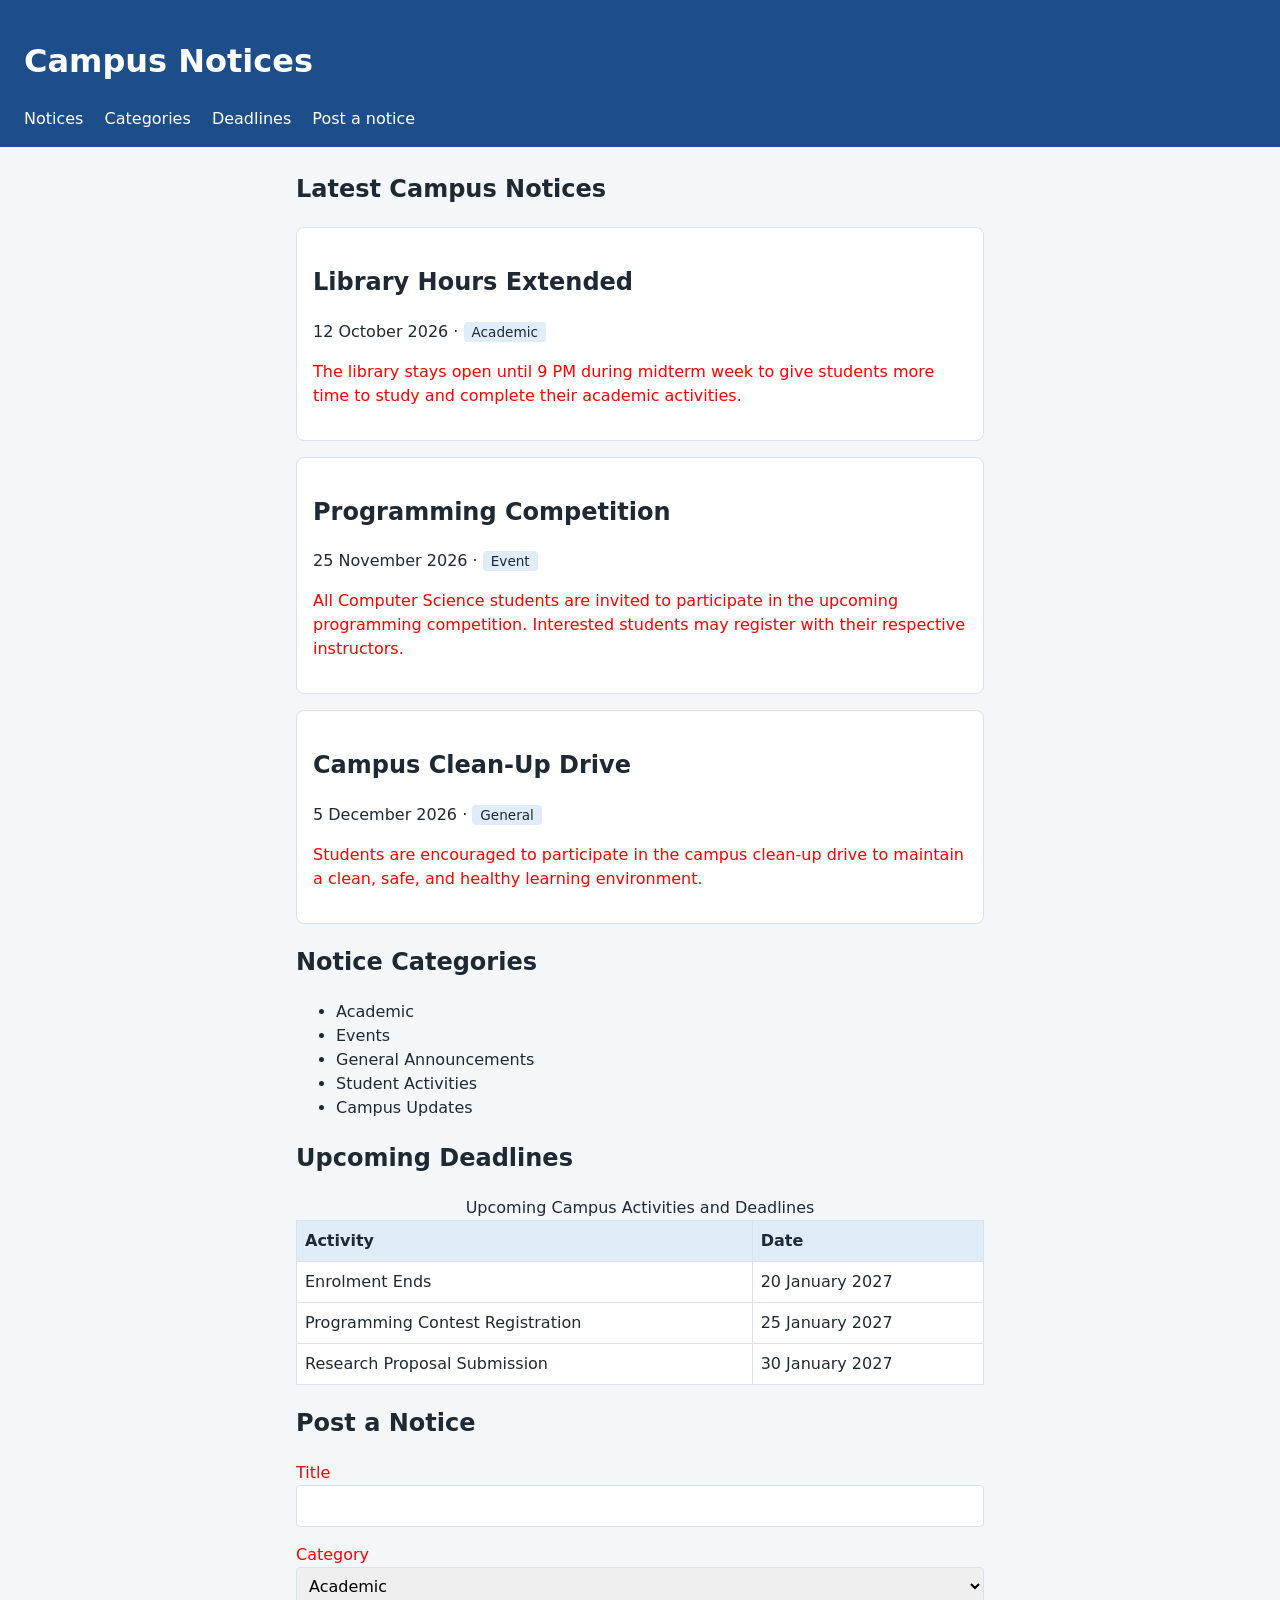
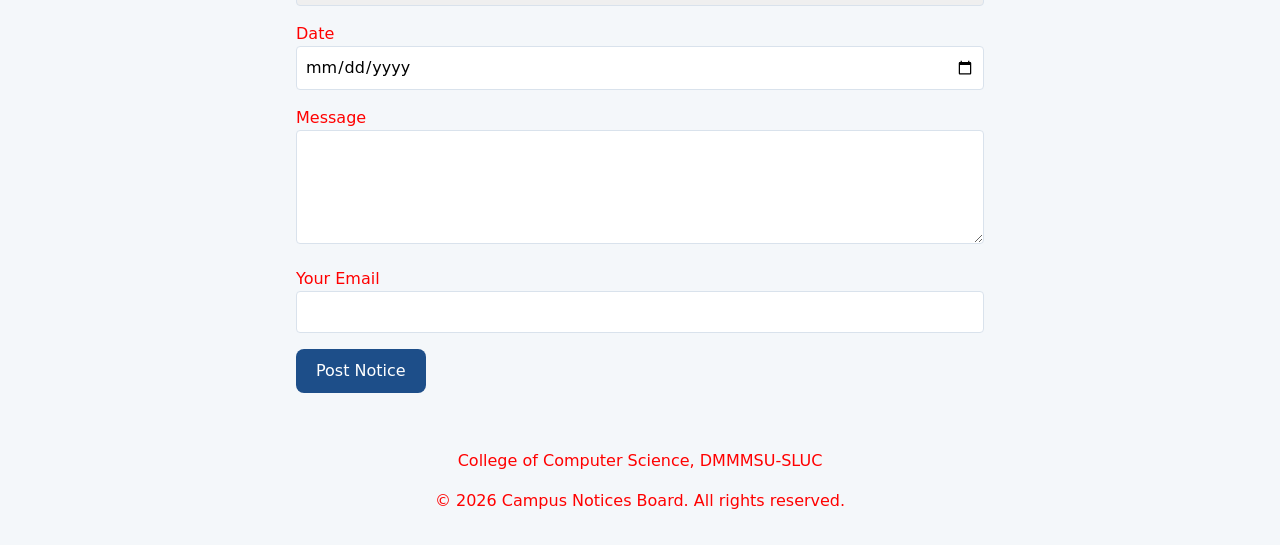
<file: index.html>
<!DOCTYPE html>
<html lang="en">

<head>
    <meta charset="utf-8">
    <meta name="viewport" content="width=device-width, initial-scale=1">
    <title>Campus Notices</title>
    
    <link rel="stylesheet" href="styles.css">
</head>

<body>

    <!-- HEADER -->
    <header>
        <h1>Campus Notices</h1>

        <!-- NAVIGATION -->
        <nav aria-label="Main">
            <ul>
                <li><a href="#notices">Notices</a></li>
                <li><a href="#categories">Categories</a></li>
                <li><a href="#deadlines">Deadlines</a></li>
                <li><a href="#submit">Post a notice</a></li>
            </ul>
        </nav>
    </header>

    <!-- MAIN CONTENT -->
    <main>

        <!-- CAMPUS NOTICES -->
        <section id="notices">
            <h2>Latest Campus Notices</h2>

            <article class="notice">
                <h2>Library Hours Extended</h2>

                <p class="meta">
                    <time datetime="2026-10-12">12 October 2026</time>
                    · <span class="tag">Academic</span>
                </p>

                <p>
                    The library stays open until 9 PM during midterm week
                    to give students more time to study and complete
                    their academic activities.
                </p>
            </article>

            <article class="notice">
                <h2>Programming Competition</h2>

                <p class="meta">
                    <time datetime="2026-11-25">25 November 2026</time>
                    · <span class="tag">Event</span>
                </p>

                <p>
                    All Computer Science students are invited to participate
                    in the upcoming programming competition. Interested
                    students may register with their respective instructors.
                </p>
            </article>

            <article class="notice">
                <h2>Campus Clean-Up Drive</h2>

                <p class="meta">
                    <time datetime="2026-12-05">5 December 2026</time>
                    · <span class="tag">General</span>
                </p>

                <p>
                    Students are encouraged to participate in the campus
                    clean-up drive to maintain a clean, safe, and healthy
                    learning environment.
                </p>
            </article>

        </section>

        <!-- CATEGORIES -->
        <section id="categories">
            <h2>Notice Categories</h2>

            <ul>
                <li>Academic</li>
                <li>Events</li>
                <li>General Announcements</li>
                <li>Student Activities</li>
                <li>Campus Updates</li>
            </ul>
        </section>

        <!-- UPCOMING DEADLINES -->
        <section id="deadlines">
            <h2>Upcoming Deadlines</h2>

            <table>
                <caption>Upcoming Campus Activities and Deadlines</caption>

                <thead>
                    <tr>
                        <th scope="col">Activity</th>
                        <th scope="col">Date</th>
                    </tr>
                </thead>

                <tbody>
                    <tr>
                        <td>Enrolment Ends</td>
                        <td>20 January 2027</td>
                    </tr>

                    <tr>
                        <td>Programming Contest Registration</td>
                        <td>25 January 2027</td>
                    </tr>

                    <tr>
                        <td>Research Proposal Submission</td>
                        <td>30 January 2027</td>
                    </tr>
                </tbody>
            </table>

        </section>

        <!-- NOTICE SUBMISSION FORM -->
        <section id="submit">
            <h2>Post a Notice</h2>

            <form action="#" method="post">

                <p>
                    <label for="title">Title</label><br>
                    <input
                        type="text"
                        id="title"
                        name="title"
                        required
                        maxlength="100">
                </p>

                <p>
                    <label for="category">Category</label><br>

                    <select id="category" name="category">
                        <option value="academic">Academic</option>
                        <option value="event">Event</option>
                        <option value="general">General</option>
                    </select>
                </p>

                <p>
                    <label for="date">Date</label><br>
                    <input
                        type="date"
                        id="date"
                        name="date">
                </p>

                <p>
                    <label for="message">Message</label><br>

                    <textarea
                        id="message"
                        name="message"
                        rows="4"
                        required></textarea>
                </p>

                <p>
                    <label for="email">Your Email</label><br>

                    <input
                        type="email"
                        id="email"
                        name="email"
                        required>
                </p>

                <button type="submit">Post Notice</button>

            </form>
        </section>

    </main>

    <!-- FOOTER -->
    <footer>
        <p>College of Computer Science, DMMMSU-SLUC</p>
        <p>&copy; 2026 Campus Notices Board. All rights reserved.</p>
    </footer>

</body>
</html>
</file>
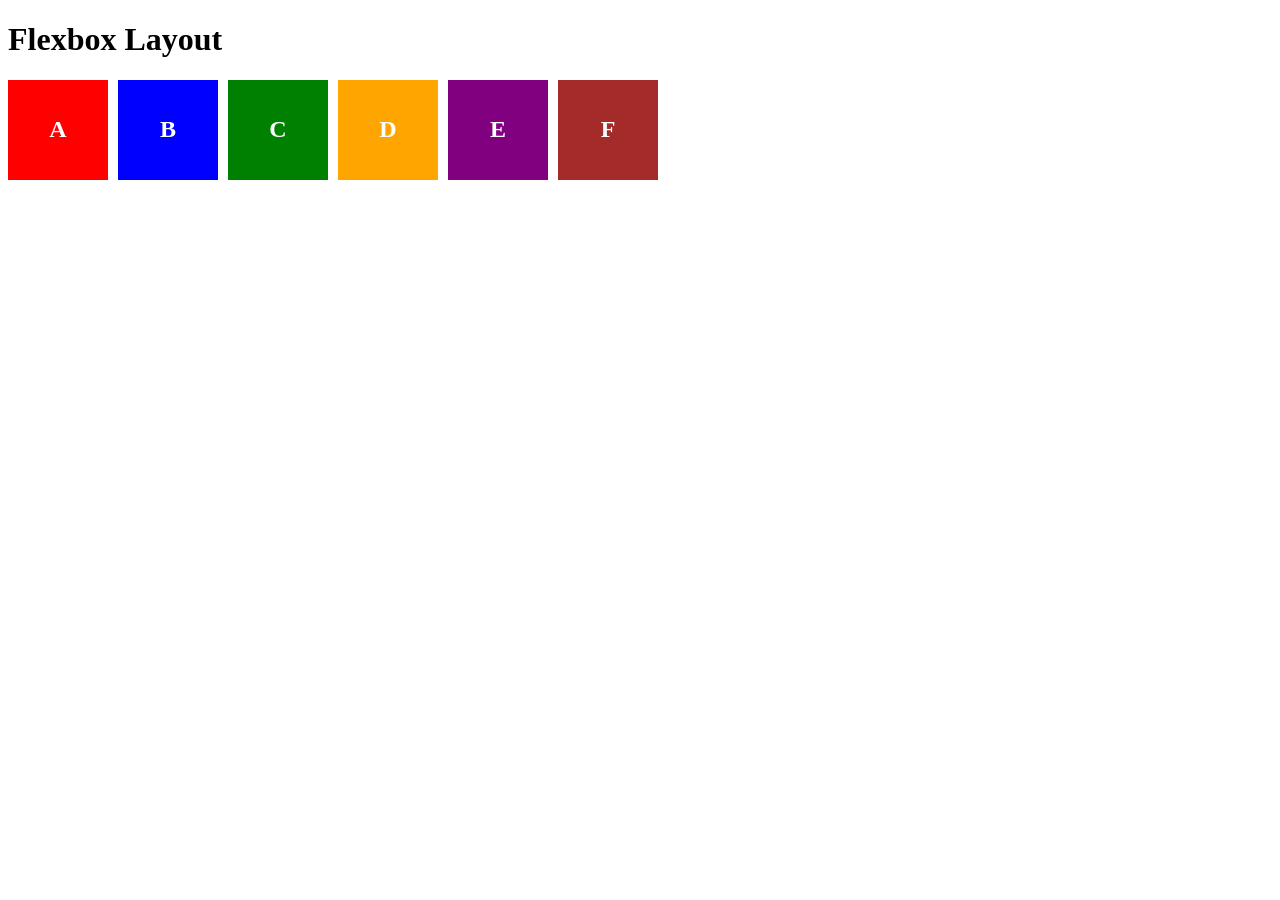
<file: layout.html>
<!DOCTYPE html>
<html lang="en">
<head>
    <meta charset="UTF-8">
    <meta name="viewport" content="width=device-width, initial-scale=1.0">
    <title>Layout Practical</title>

    <style>
        .container {
            display: flex;
            flex-wrap: wrap;
            gap: 10px;
        }

        .box {
            width: 100px;
            height: 100px;
            display: flex;
            justify-content: center;
            align-items: center;
            color: white;
            font-size: 24px;
            font-weight: bold;
        }

        .a { background: red; }
        .b { background: blue; }
        .c { background: green; }
        .d { background: orange; }
        .e { background: purple; }
        .f { background: brown; }
    </style>
</head>

<body>

    <h1>Flexbox Layout</h1>

    <div class="container">
        <div class="box a">A</div>
        <div class="box b">B</div>
        <div class="box c">C</div>
        <div class="box d">D</div>
        <div class="box e">E</div>
        <div class="box f">F</div>
    </div>

</body>
</html>
</file>
<file: styles.css>
:root {
  --brand: #1d4e89;
  --brand-soft: #e0ecf8;
  --surface: #ffffff;
  --page: #f4f7fa;
  --text: #1f2933;
  --border: #d9e2ec;
  --radius: 8px;
}

* { box-sizing: border-box; }

body {
  font-family: system-ui, sans-serif;
  font-size: 1rem;
  line-height: 1.5;
  margin: 0;
  background: var(--page);
  color: var(--text);
}
header {
  background: var(--brand);
  color: white;
  padding: 16px 24px;
}

main {
  max-width: 720px;
  margin: 24px auto;
  padding: 0 16px;
}

.notice {
  background: var(--surface);
  border: 1px solid var(--border);
  border-radius: var(--radius);
  padding: 16px;
  margin-bottom: 16px;
}

.tag {
  background: var(--brand-soft);
  border-radius: 4px;
  padding: 2px 8px;
  font-size: 0.85rem;
}

footer {
  text-align: center;
  padding: 16px;
}
nav ul { list-style: none; margin: 0; padding: 0; }
nav li { display: inline-block; margin-right: 16px; }
nav a { color: white; text-decoration: none; }
nav a:hover { text-decoration: underline; }

table { border-collapse: collapse; width: 100%; background: var(--surface); }
th, td { border: 1px solid var(--border); padding: 8px; text-align: left; }
th { background: var(--brand-soft); }

input, select, textarea {
  width: 100%;
  padding: 8px;
  border: 1px solid var(--border);
  border-radius: 4px;
  font: inherit;
}
input:focus, select:focus, textarea:focus { outline: 3px solid var(--brand); }

button {
  background: var(--brand);
  color: white;
  border: 0;
  border-radius: var(--radius);
  padding: 10px 20px;
  font: inherit;
  cursor: pointer;
}
button:hover { background: #163b69; }
p { color: red; }
.meta {
    color: var(--text);
}
</file>
